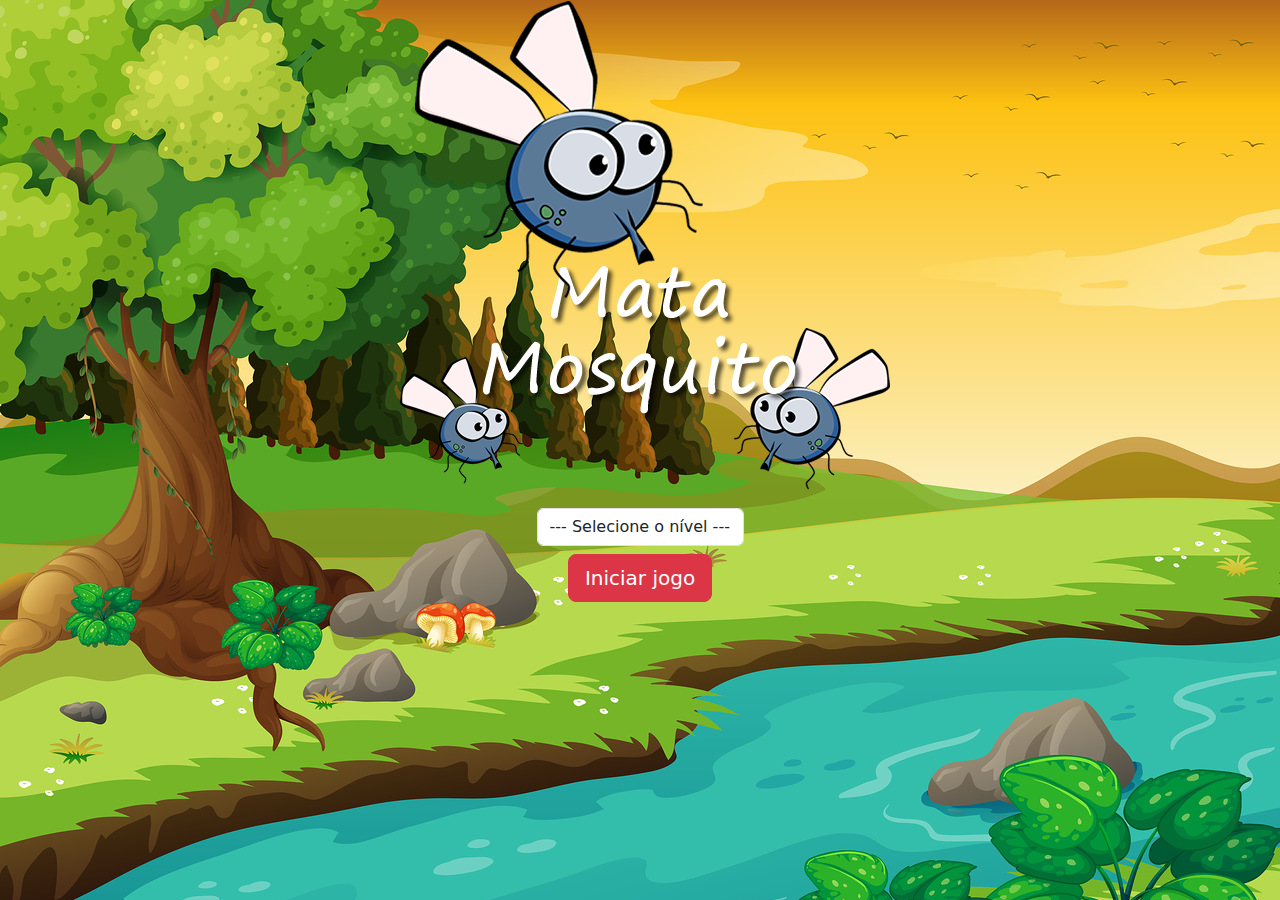
<file: index.html>
<!DOCTYPE html>
<html lang="en">
<head>
    <meta charset="UTF-8">
    <meta name="viewport" content="width=device-width, initial-scale=1.0">
    <link href="https://cdn.jsdelivr.net/npm/bootstrap@5.3.3/dist/css/bootstrap.min.css" rel="stylesheet" integrity="sha384-QWTKZyjpPEjISv5WaRU9OFeRpok6YctnYmDr5pNlyT2bRjXh0JMhjY6hW+ALEwIH" crossorigin="anonymous">
    <link rel="stylesheet" href="./estilo.css">
    <title>Mata Mosquito</title>
    <script>
        function iniciarJogo(){
            var nivel =  document.getElementById('nivel').value
            if(nivel === ''){
                alert('Selecione um nível para iniciar o jogo.')
                return false
            }
            window.location.href = 'app.html?' + nivel
            
        }
    </script>
</head>
<body>
    <div class="container">
        <div class="row">
            <div class="col">
                <div class="d-flex justify-content-center">
                    <img src="./imagens/game.png" alt="">
                </div>
            </div>
        </div>
        <div class="row">
            <div class="col">
                <div class="d-flex justify-content-center">
                    <div class="p-2">
                        <select class="form-control" name="" id="nivel">
                            <option value="">--- Selecione o nível ---</option>
                            <option value="normal"> Normal</option>
                            <option value="dificil"> Difícil</option>
                            <option value="chucknorris"> Chuck Norris</option>
                        </select>
                    </div>
                </div>
            </div>
        </div>
        <div class="row">
            <div class="col">
                <div class="d-flex justify-content-center">
                    <button type="button" class="btn btn-danger btn-lg" onclick="iniciarJogo()">Iniciar jogo</button>
                </div>
            </div>
        </div>
       
    </div>
</body>
</html>
</file>
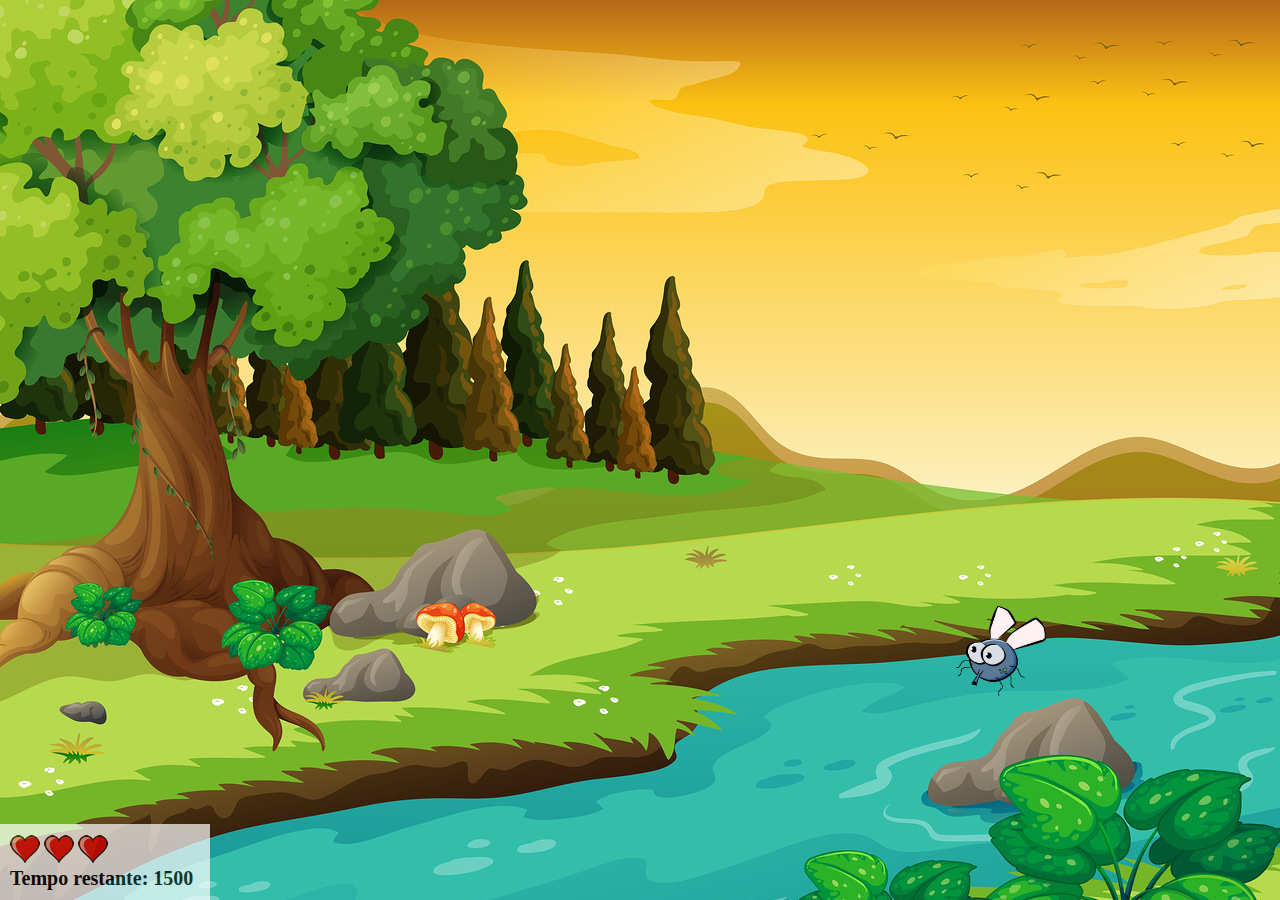
<file: app.html>
<!DOCTYPE html>
<html lang="en">
<head>
    <meta charset="UTF-8">
    <meta name="viewport" content="width=device-width, initial-scale=1.0">
    <title>Mata Mosquito</title>
    <link rel="stylesheet" href="./estilo.css">
    <script src="./jogo.js"></script>
</head>
<body onresize="ajustaTamanhoPalcoJogo()">
    <div class="painel">
        <div class="vidas">
            <img id="v1" src="./imagens/coracao_cheio.png" alt="">
            <img id="v2" src="./imagens/coracao_cheio.png" alt="">
            <img id="v3" src="./imagens/coracao_cheio.png" alt="">
        </div>
        <div class="cronometro">
            Tempo restante: <span id="cronometro"></span>
        </div>
    </div>
   
   <script>
        posicaoRandomica()
        document.getElementById('cronometro').innerHTML = criaMosquitoTempo

        var criaMosquito = setInterval(function(){
            posicaoRandomica()
        }, criaMosquitoTempo)
   </script>
</body>
</html>
</file>
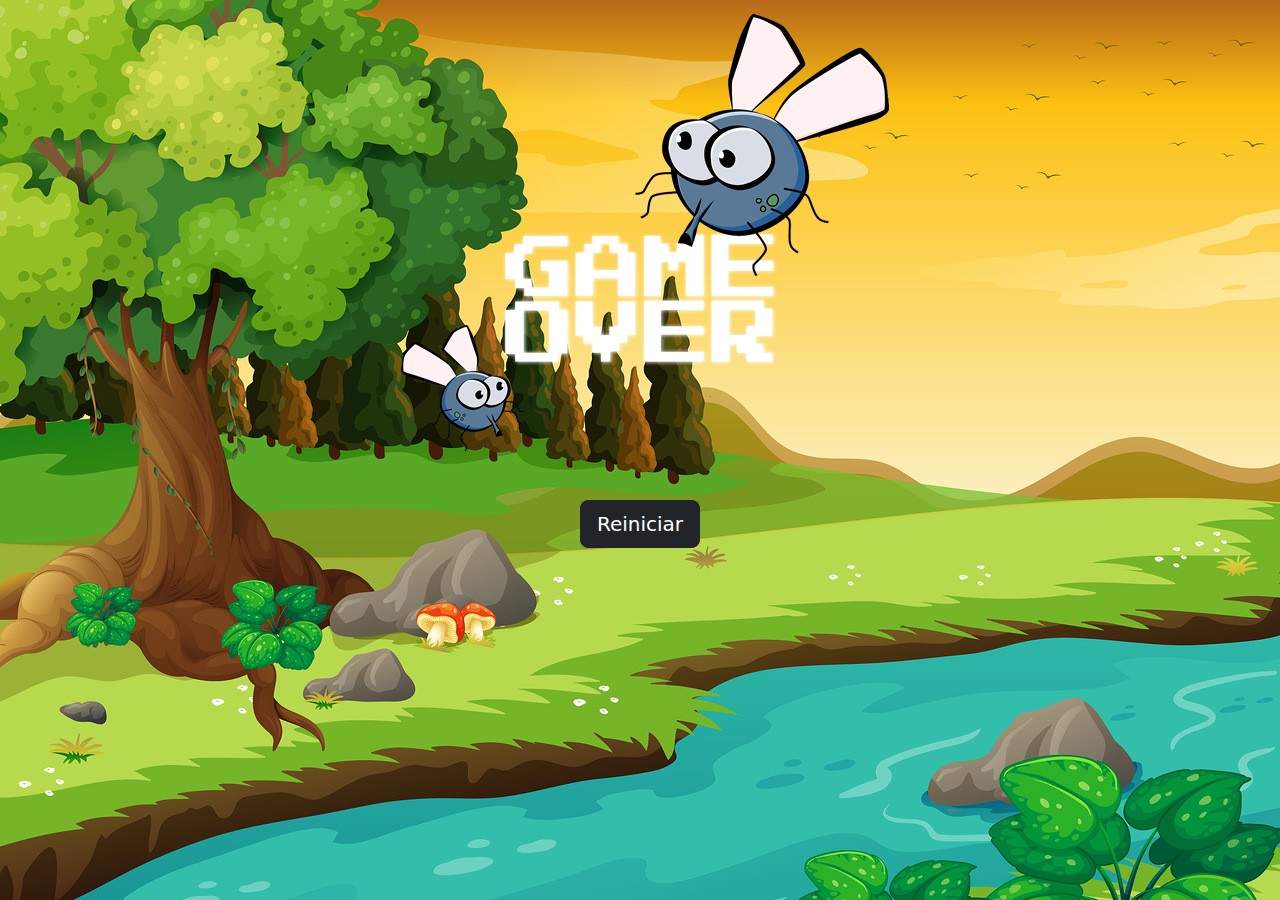
<file: fim_de_jogo.html>
<!DOCTYPE html>
<html lang="en">
<head>
    <meta charset="UTF-8">
    <meta name="viewport" content="width=device-width, initial-scale=1.0">
    <link href="https://cdn.jsdelivr.net/npm/bootstrap@5.3.3/dist/css/bootstrap.min.css" rel="stylesheet" integrity="sha384-QWTKZyjpPEjISv5WaRU9OFeRpok6YctnYmDr5pNlyT2bRjXh0JMhjY6hW+ALEwIH" crossorigin="anonymous">
    <link rel="stylesheet" href="./estilo.css">
    <title>GameOver</title>
</head>
<body>
    <div class="container">
        <div class="row">
            <div class="col">
                <div class="d-flex justify-content-center">
                    <img src="imagens/game_over.png" alt="">
                </div>
            </div>
        </div>
        <div class="row">
            <div class="col">
                <div class="d-flex justify-content-center">
                    <button type="button" class="btn btn-dark btn-lg" onclick="window.location.href = 'app.html'">Reiniciar</button>
                </div>
            </div>
        </div>
    </div>
</body>
</html>
</file>
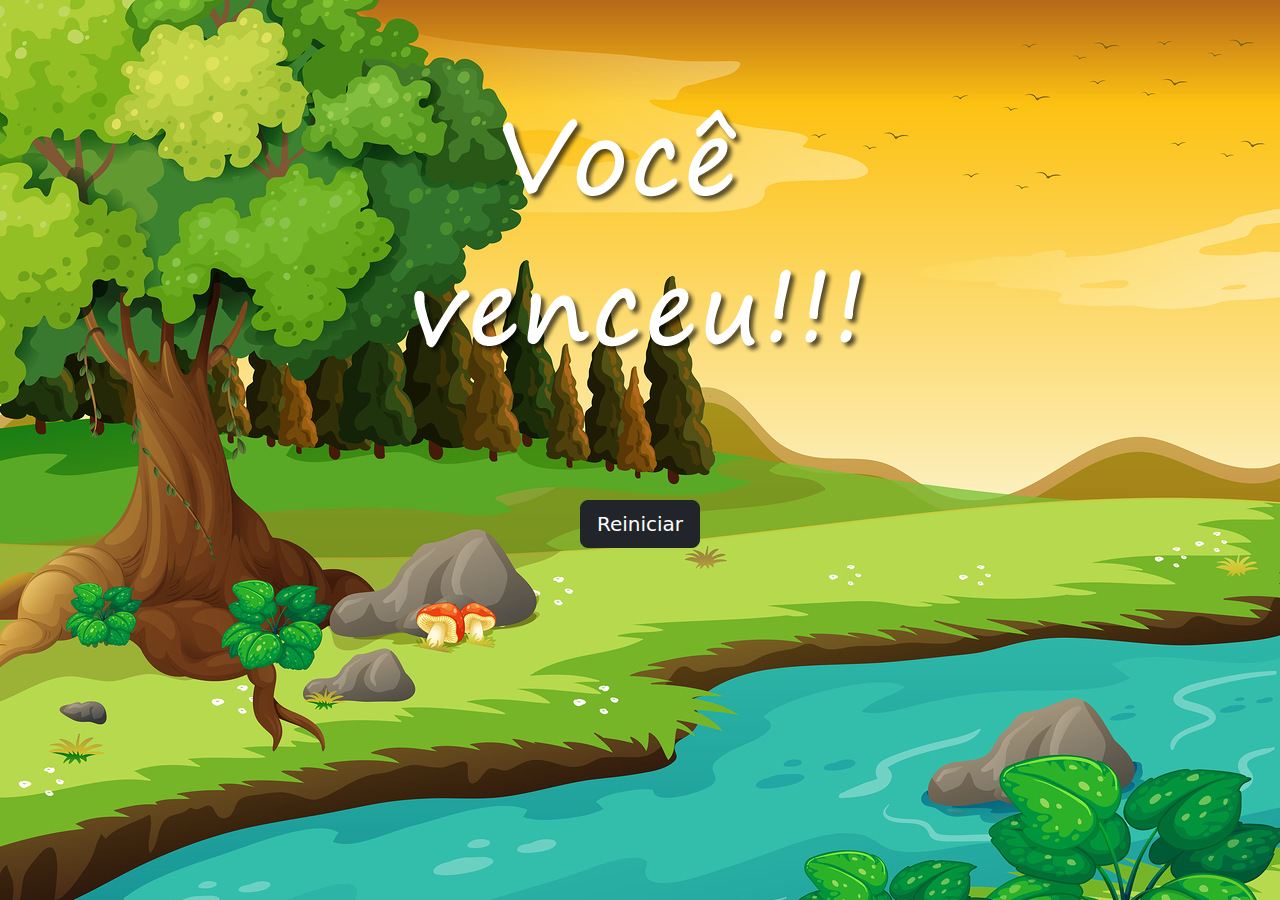
<file: vitoria.html>
<!DOCTYPE html>
<html lang="en">
<head>
    <meta charset="UTF-8">
    <meta name="viewport" content="width=device-width, initial-scale=1.0">
    <link href="https://cdn.jsdelivr.net/npm/bootstrap@5.3.3/dist/css/bootstrap.min.css" rel="stylesheet" integrity="sha384-QWTKZyjpPEjISv5WaRU9OFeRpok6YctnYmDr5pNlyT2bRjXh0JMhjY6hW+ALEwIH" crossorigin="anonymous">
    <link rel="stylesheet" href="./estilo.css">
    <title>GameOver</title>
</head>
<body>
    <div class="container">
        <div class="row">
            <div class="col">
                <div class="d-flex justify-content-center">
                    <img src="./imagens/vitoria.png" alt="">
                </div>
            </div>
        </div>
        <div class="row">
            <div class="col">
                <div class="d-flex justify-content-center">
                    <button type="button" class="btn btn-dark btn-lg" onclick="window.location.href = 'index.html'">Reiniciar</button>
                </div>
            </div>
        </div>
    </div>
</body>
</html>
</file>
<file: estilo.css>
html{
   cursor: url('./imagens/mata_mosca.png') 30 30, auto;

}

body{
    background-image: url(./imagens/bg.jpg);
    background-repeat: no-repeat;
    background-size: 100%;
}


.mosquito1 {
    width: 50px;
    height: 50px;
}
.mosquito2 {
    width: 70px;
    height: 70px;
}
.mosquito3 {
    width: 90px;
    height: 90px;
}

.ladoA{
    transform: scaleX(1);
}
.ladoB{
    transform: scaleX(-1);
}

.painel{
    position: absolute;
    width: 190px;
    padding: 10px;
    bottom: 0px;
    left: 0;
    border-top: solid 1px #fff ;
    background-color: #fff;
    opacity: 0.7;
}
.vidas{
    float: left;
}
.cronometro{
    float: left;
    font-size: 20px;
    font-weight: bold;
}
</file>
